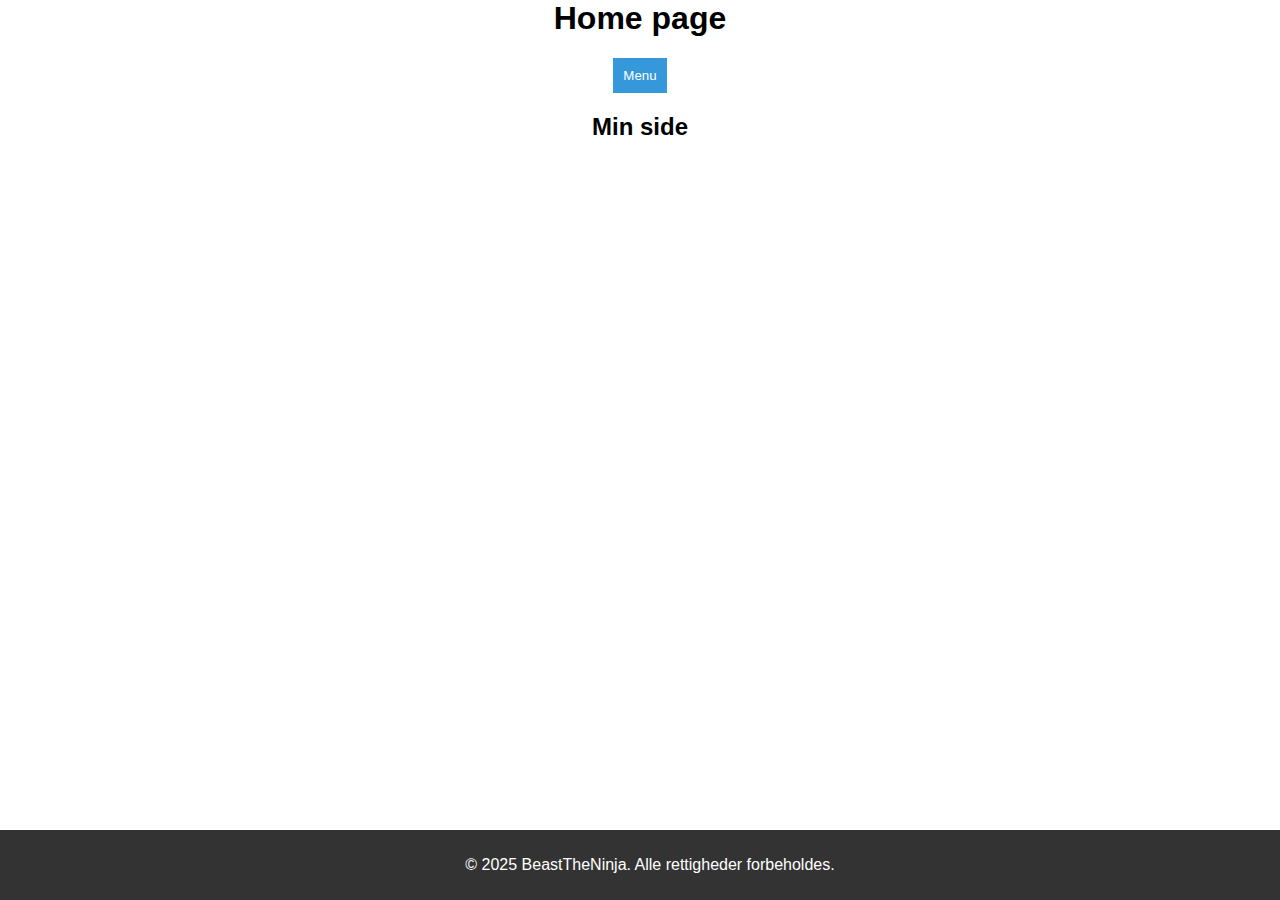
<file: index.html>
<html lang="en">
<head>
    <meta charset="UTF-8">
    <meta name="viewport" content="width=device-width, initial-scale=1.0">
    <title></title>
    <link rel="stylesheet" href="assests/css/main.css">
</head>
<body>
    <!-- GLOBAL HEADER  -->
    <header>
        <h1>Home page</h1>
    </header>
    <!-- GLOBAL NAVBAR -->
    <nav>
        <div class="dropdown">
            <button class="dropbtn">Menu</button>
            <div class="dropdown-content">
                <a href="index.html">Hjem</a>
                <a href="#Om os">Om os</a>
                <a href="Kontakt os.html">Kontakt</a>
                <a href="login.html">LogIn</a>
                <a href="register.html">Registrer</a>
            </div>
        </div>
    </nav>
    <!-- MAIN CONTENT -->
     <main>
        <header> <h2>Min side</h2></header>
        
     </main>
     <footer>
        <p>&copy; 2025 BeastTheNinja. Alle rettigheder forbeholdes.</p>
    </footer>
</body>
</html>
</file>
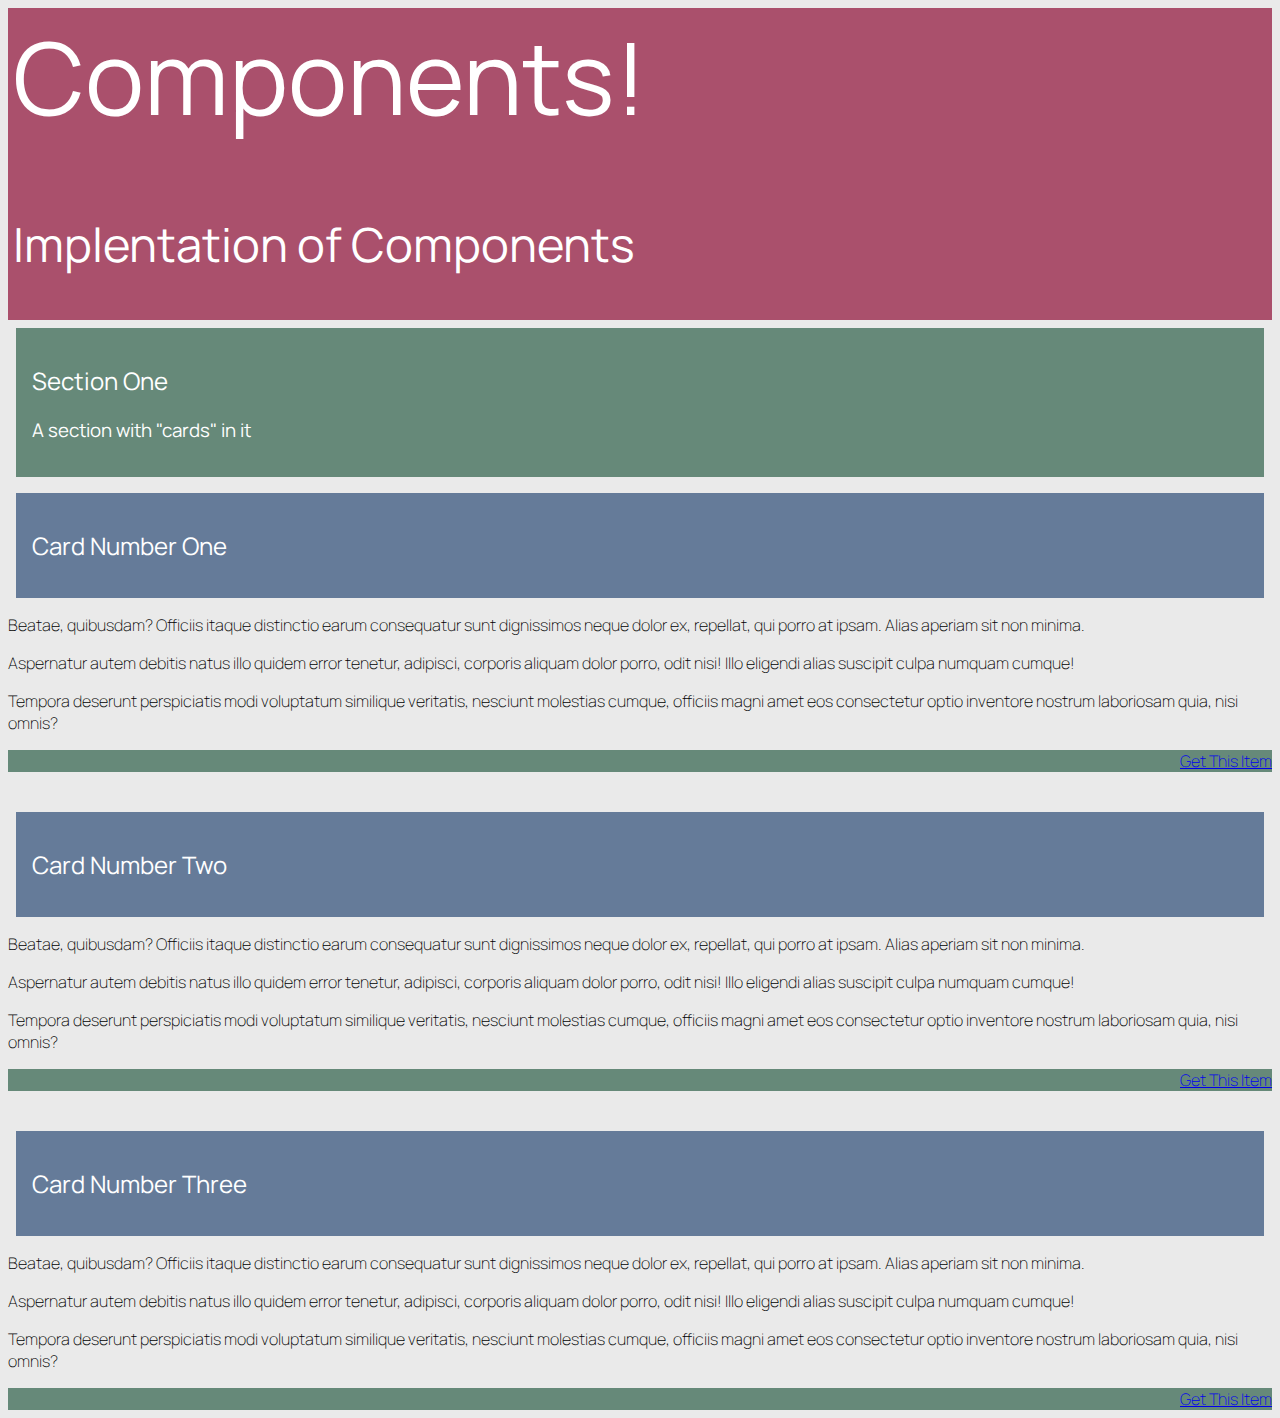
<file: challengeCardOne.html>
<html lang="en">
<head>
    <meta charset="UTF-8">
    <meta name="viewport" content="width=device-width, initial-scale=1.0">
    <title>Cards Challenge One</title>
    <link rel="stylesheet" href="assests/css/challengeCardsOne.css">
    <script src="assests/js/Challengecards.js" defer></script>
</head>
<!-- A LINK MODULET -->
<div id="loginModal" class="modal">
    <div class="modal-content">
        <span class="close">&times;</span>
        <h2>Login</h2>
        <input type="text" id="login-username" placeholder="Brugernavn">
        <span id="username-error" class="error-message"></span>
        <input type="password" id="login-password" placeholder="Adgangskode">
        <span id="password-error" class="error-message"></span>
        <button id="loginBtn">Login</button>
    </div>
</div>
<body>
    <!-- GLOBAL HEADER  -->
    <header class="main-header">
        <h1>Components!</h1>
        <h2>Implentation of Components</h2>
    </header>
<main>
    <!-- SECTION ONE  -->
     <section class="sectionOne">
        <figure>
        <header>
            <hgroup>
                <h2>Section One</h2>
                <h3>A section with "cards" in it</h3>
            </hgroup>
        </header>
    </figure>
        <!-- COMPONET CONTAINER -->
        <div>
            <figure>
                <header>
                    <h2>Card Number One</h2>
                </header>
                <figcaption>
                    <p>Beatae, quibusdam? Officiis itaque distinctio earum consequatur sunt dignissimos neque dolor ex, repellat, qui porro at ipsam. Alias aperiam sit non minima.</p>
                    <p>Aspernatur autem debitis natus illo quidem error tenetur, adipisci, corporis aliquam dolor porro, odit nisi! Illo eligendi alias suscipit culpa numquam cumque!</p>
                    <p>Tempora deserunt perspiciatis modi voluptatum similique veritatis, nesciunt molestias cumque, officiis magni amet eos consectetur optio inventore nostrum laboriosam quia, nisi omnis?</p>
                <footer class="linkMe">
                    <a href="#">Get This Item</a>
                </footer>
                </figcaption>
            </figure>
            <figure>
                <header>
                    <h2>Card Number Two</h2>
                </header>
                <figcaption>
                    <p>Beatae, quibusdam? Officiis itaque distinctio earum consequatur sunt dignissimos neque dolor ex, repellat, qui porro at ipsam. Alias aperiam sit non minima.</p>
                    <p>Aspernatur autem debitis natus illo quidem error tenetur, adipisci, corporis aliquam dolor porro, odit nisi! Illo eligendi alias suscipit culpa numquam cumque!</p>
                    <p>Tempora deserunt perspiciatis modi voluptatum similique veritatis, nesciunt molestias cumque, officiis magni amet eos consectetur optio inventore nostrum laboriosam quia, nisi omnis?</p>
                <footer class="linkMe">
                    <a href="#">Get This Item</a>
                </footer>
                </figcaption>
            </figure>
            <figure>
                <header>
                    <h2>Card Number Three</h2>
                </header>
                <figcaption>
                    <p>Beatae, quibusdam? Officiis itaque distinctio earum consequatur sunt dignissimos neque dolor ex, repellat, qui porro at ipsam. Alias aperiam sit non minima.</p>
                    <p>Aspernatur autem debitis natus illo quidem error tenetur, adipisci, corporis aliquam dolor porro, odit nisi! Illo eligendi alias suscipit culpa numquam cumque!</p>
                    <p>Tempora deserunt perspiciatis modi voluptatum similique veritatis, nesciunt molestias cumque, officiis magni amet eos consectetur optio inventore nostrum laboriosam quia, nisi omnis?</p>
                <footer class="linkMe">
                    <a href="#">Get This Item</a>
                </footer>
                </figcaption>
            </figure>
        </div>
    </section>
</main>
</body>
</html>
</file>
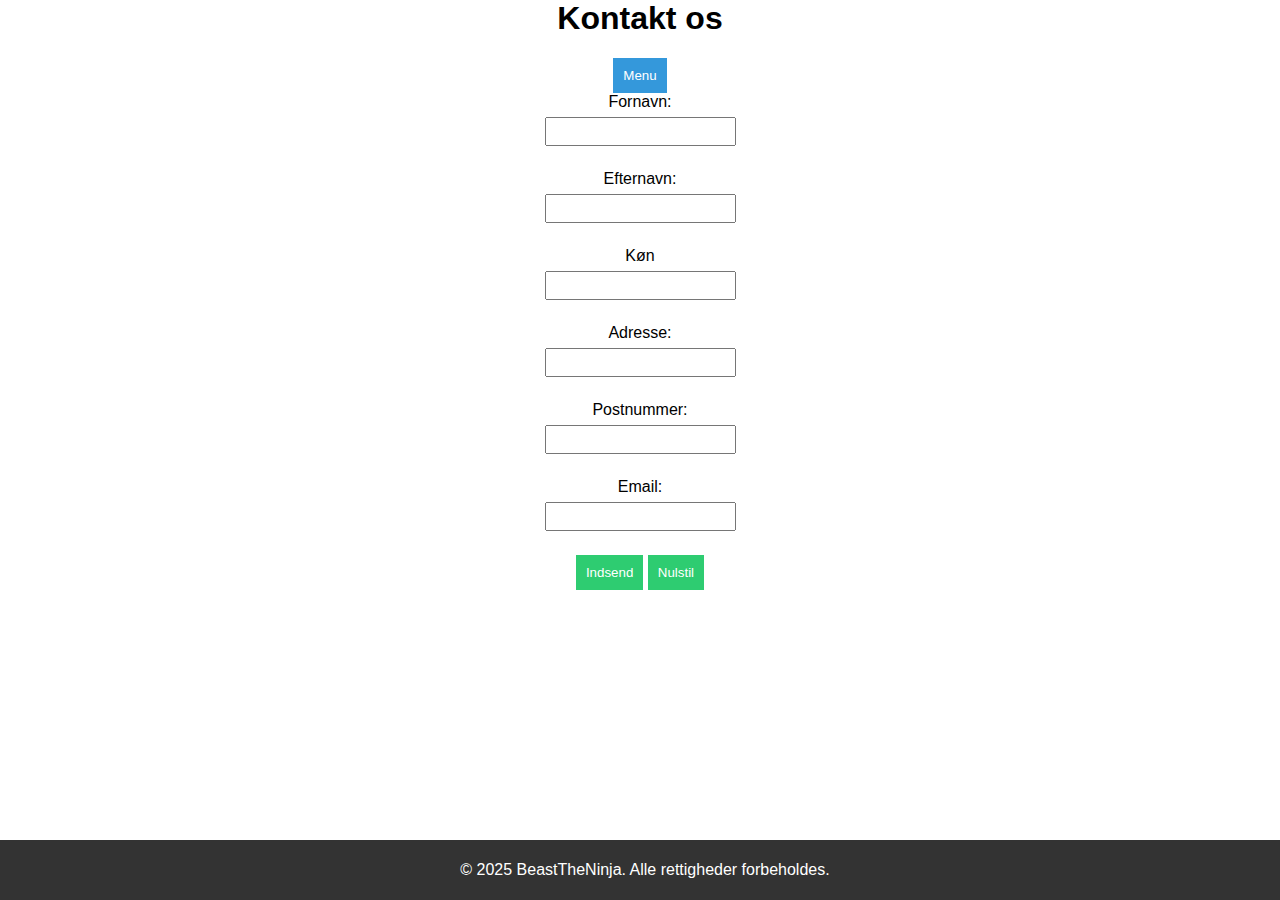
<file: formler.html>
<html lang="en">
<head>
    <meta charset="UTF-8">
    <meta name="viewport" content="width=device-width, initial-scale=1.0">
    <title>Kontakt os</title>
    <link rel="stylesheet" href="assests/css/formler.css">
    <script src="assests/js/formler.js" defer></script>
</head>
<body>
    <header><h1>Kontakt os</h1></header>
    <nav>
        <div class="dropdown">
            <button class="dropbtn">Menu</button>
            <div class="dropdown-content">
                <a href="index.html">Hjem</a>
                <a href="#">Om os</a>
                <a href="Kontakt os.html">Kontakt</a>
                <a href="login.html">LogIn</a>
                <a href="register.html">Registrer</a>
                <a href="formler.html">Formler</a>
            </div>
        </div>
    </nav>
    <!-- FORM VALIDERINGS -->
    <main>
        <div class="container">
        <form id="myForm">
            <label for="firstname">Fornavn:</label>
            <input type="text" id="firstname" name="firstname" required>
            <br>
            <label for="lastname">Efternavn:</label>
            <input type="text" id="lastname" name="lastname" required>
            <br>
            <label for="gender">Køn</label>
            <input type="text" id="gender" name="gender" required>
            <br>
            <label for="address">Adresse:</label>
            <input type="text" id="address" name="address" required>
            <br>
            <label for="zipcode">Postnummer:</label>
            <input type="text" id="zipcode" name="zipcode" required>
            <br>
            <label for="email">Email:</label>
            <input type="email" id="email" name="email" required>
            <br>
            <button type="submit">Indsend</button>
            <button type="reset">Nulstil</button>
        </form>
    </div>
    </main>
    <footer>
        <p>&copy; 2025 BeastTheNinja. Alle rettigheder forbeholdes.</p>
    </footer>
</body>
</html>
</file>
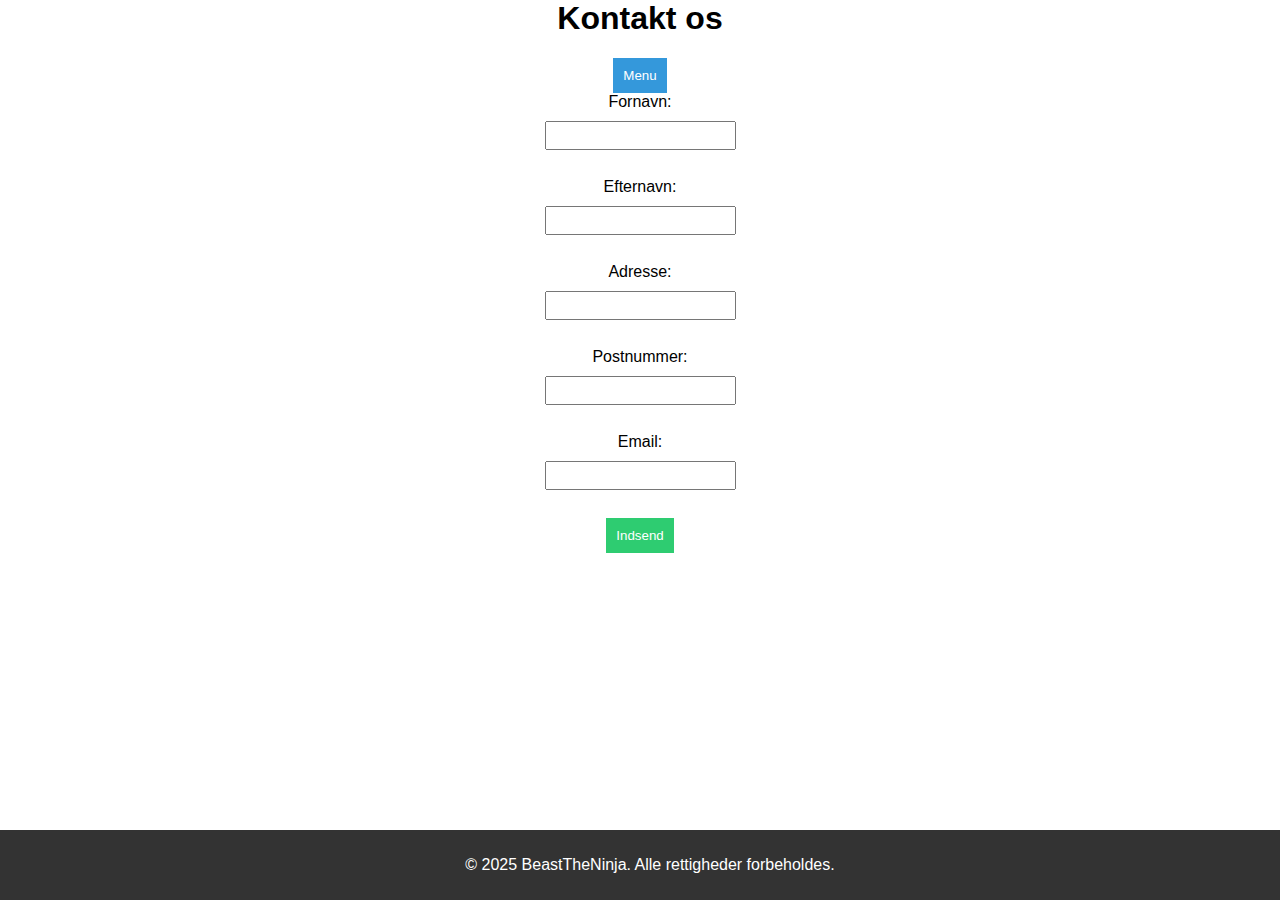
<file: Kontakt os.html>
<html lang="en">
<head>
    <meta charset="UTF-8">
    <meta name="viewport" content="width=device-width, initial-scale=1.0">
    <title>Kontakt os</title>
    <link rel="stylesheet" href="assests/css/main.css">
    <script src="assests/js/kontaktos.js" defer></script>
</head>
<body>
    <header><h1>Kontakt os</h1></header>
    <nav>
        <div class="dropdown">
            <button class="dropbtn">Menu</button>
            <div class="dropdown-content">
                <a href="index.html">Hjem</a>
                <a href="#">Om os</a>
                <a href="Kontakt os.html">Kontakt</a>
                <a href="login.html">LogIn</a>
                <a href="register.html">Registrer</a>
            </div>
        </div>
    </nav>
    <!-- FORM VALIDERINGS -->
    <main>
        <form id="myForm">
            <label for="firstname">Fornavn:</label>
            <input type="text" id="firstname" name="firstname" required>
            <br>
            <label for="lastname">Efternavn:</label>
            <input type="text" id="lastname" name="lastname" required>
            <br>
            <label for="address">Adresse:</label>
            <input type="text" id="address" name="address" required>
            <br>
            <label for="zipcode">Postnummer:</label>
            <input type="text" id="zipcode" name="zipcode" required>
            <br>
            <label for="email">Email:</label>
            <input type="email" id="email" name="email" required>
            <br>
            <button type="submit">Indsend</button>
        </form>
    </main>
    <footer>
        <p>&copy; 2025 BeastTheNinja. Alle rettigheder forbeholdes.</p>
    </footer>
</body>
</html>
</file>
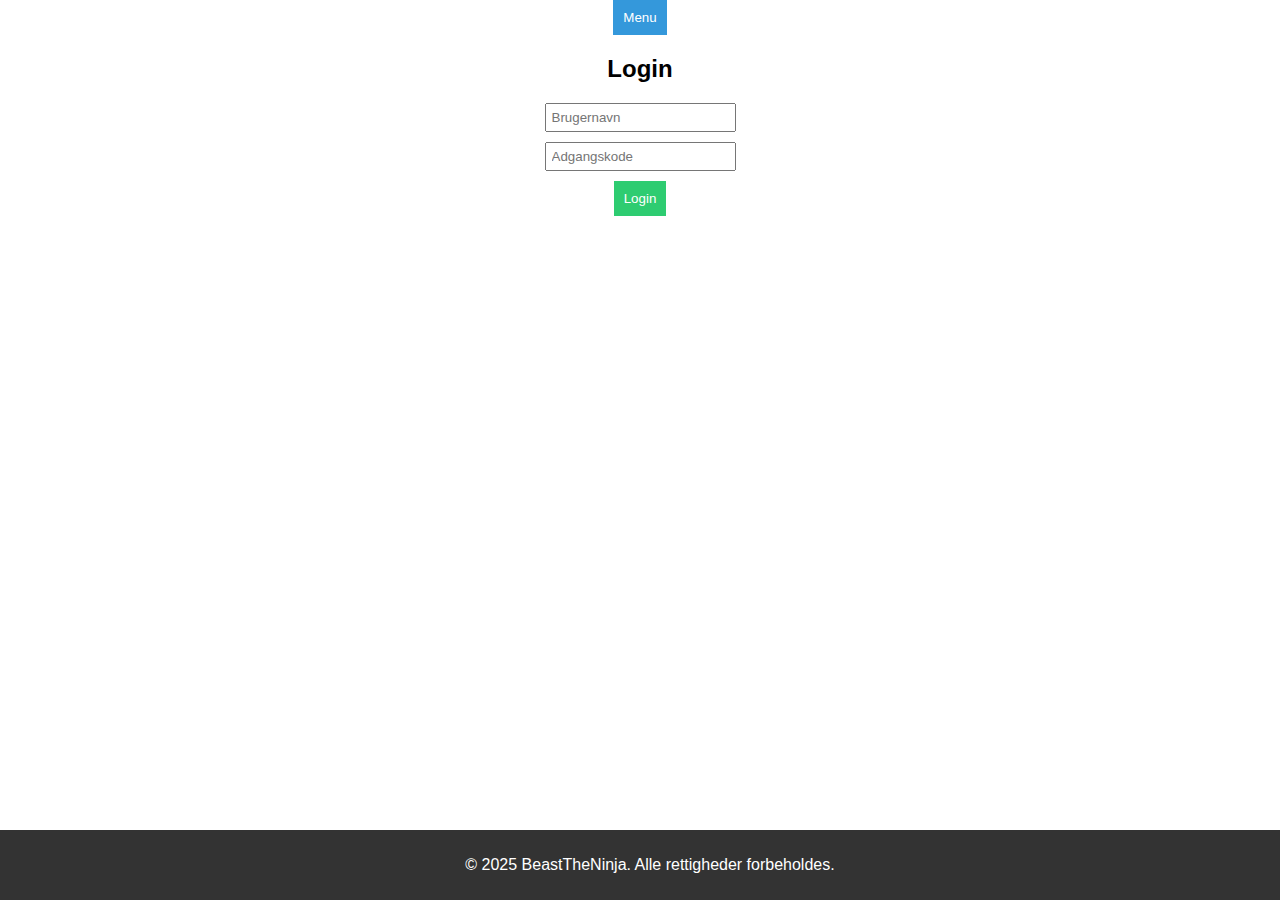
<file: login.html>
<!DOCTYPE html>
<html lang="da">
<head>
    <meta charset="UTF-8">
    <meta name="viewport" content="width=device-width, initial-scale=1.0">
    <title>Login og register</title>
    <link rel="stylesheet" href="assests/css/main.css">
    <script src="assests/js/login.js" defer></script>
</head>
<body>
    <header>
        <nav>
            <div class="dropdown">
                <button class="dropbtn">Menu</button>
                <div class="dropdown-content">
                    <a href="index.html">Hjem</a>
                    <a href="#">Om os</a>
                    <a href="Kontakt os.html">Kontakt</a>
                    <a href="login.html">LogIn</a>
                    <a href="register.html">Registrer</a>
                </div>
            </div>
        </nav>
    </header>
    <!-- GLOBAL LOG IN -->
    <main>
        <div class="auth-container">
            <h2>Login</h2>
            <input type="text" id="login-username" placeholder="Brugernavn">
            <input type="password" id="login-password" placeholder="Adgangskode">
            <button onclick="login()">Login</button>
        </div>
    </main>
    <footer>
        <p>&copy; 2025 BeastTheNinja. Alle rettigheder forbeholdes.</p>
    </footer>
</body>
</html>
</file>
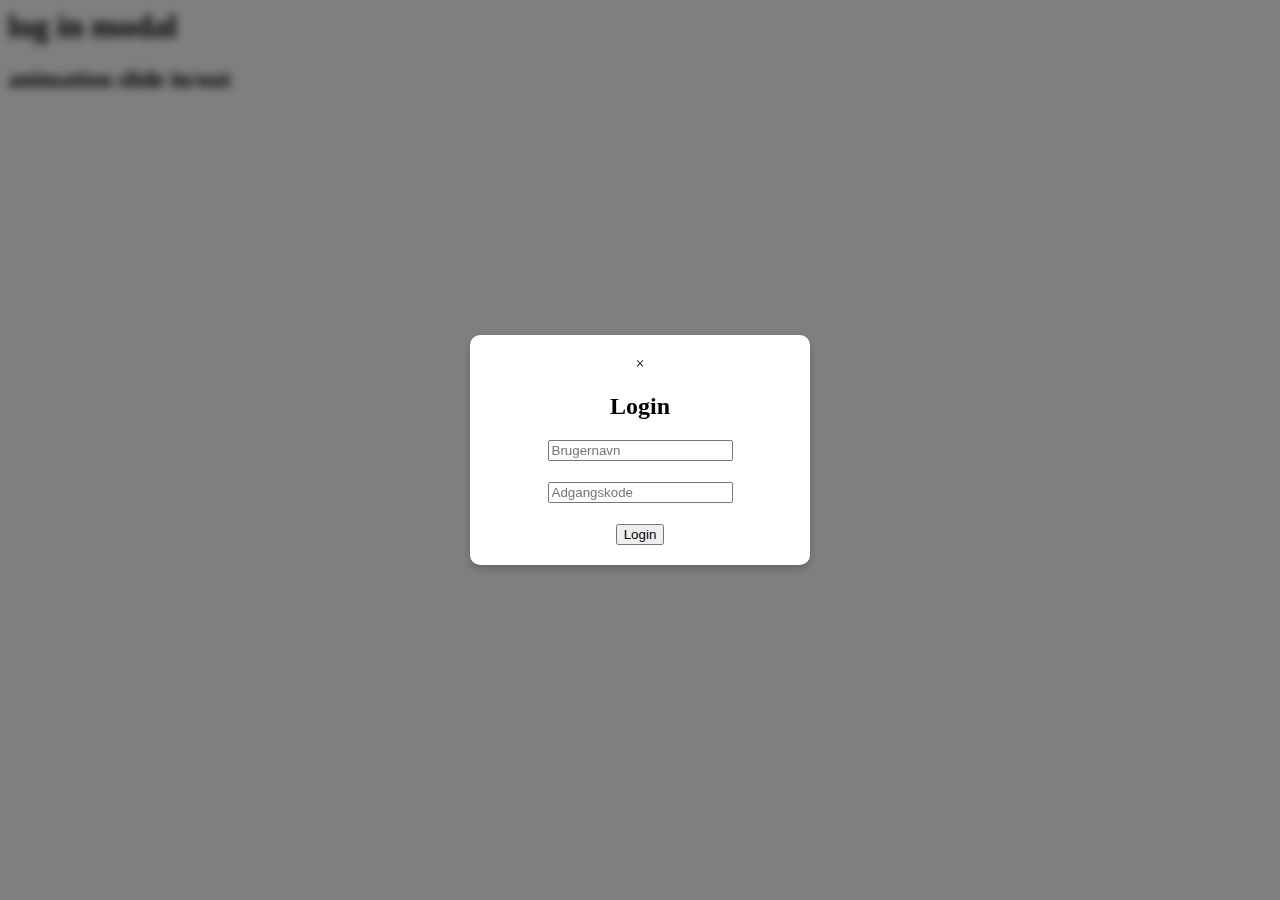
<file: popup-form.html>
<html lang="en">
<head>
    <meta charset="UTF-8">
    <meta name="viewport" content="width=device-width, initial-scale=1.0">
    <title>popup login</title>
    <link rel="stylesheet" href="assests/css/popup.css">
    <script src="assests/js/popup.js" defer></script>
</head>
<body>
    <header>
        <h1>log in modal</h1>
        <h2>animation slide in/out</h2>
    </header>
 <!-- LOGIN MODAL -->
<div id="loginModal" class="modal">
    <div class="modal-content">
        <span class="close">&times;</span>
        <h2>Login</h2>
    
        <input type="text" id="login-username" placeholder="Brugernavn">
        <span id="username-error" class="error-message"></span>
        
        <input type="password" id="login-password" placeholder="Adgangskode">
        <span id="password-error" class="error-message"></span>

        <button id="loginBtn">Login</button>
    </div>
</div>

</body>
</html>
</file>
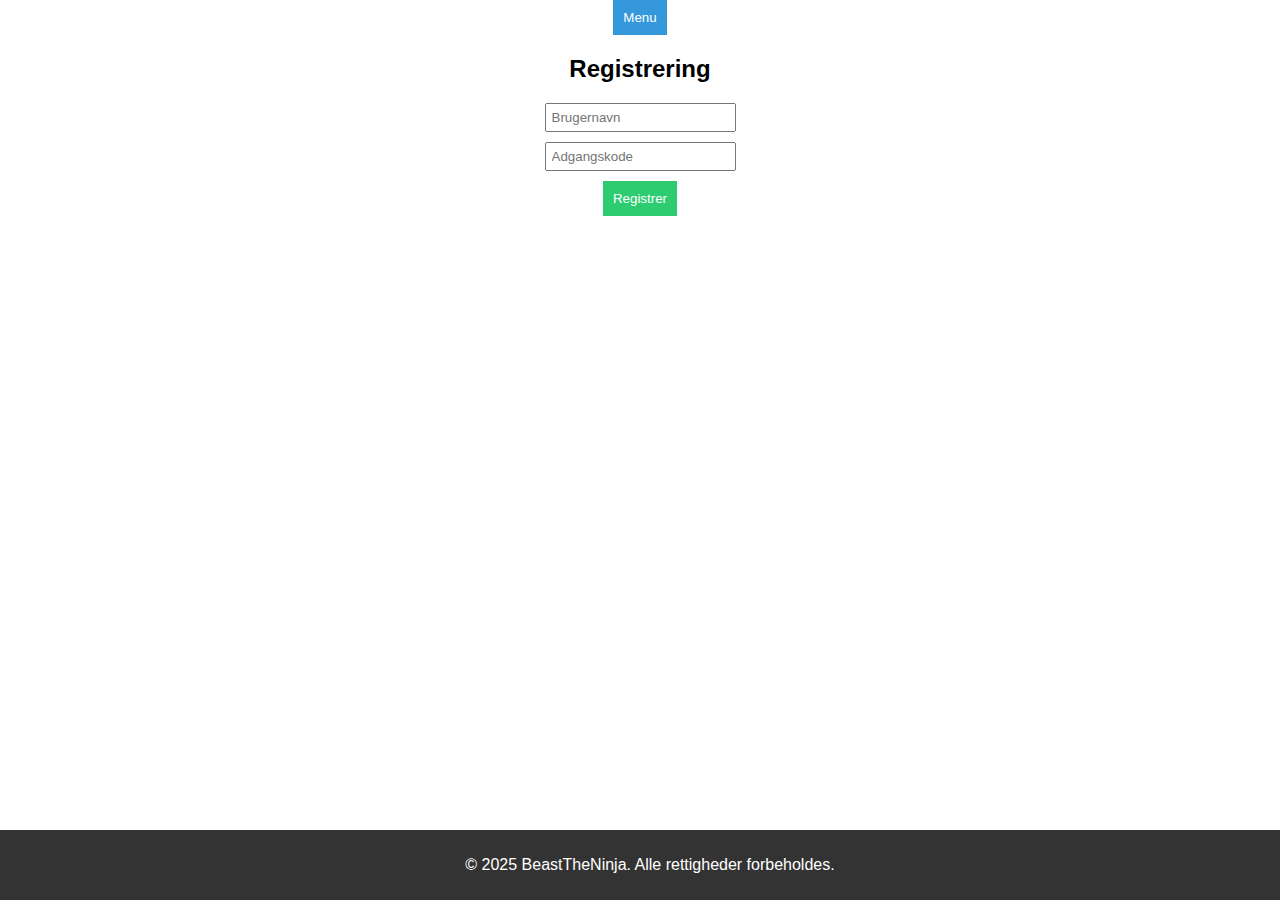
<file: register.html>
<html lang="en">
<head>
    <meta charset="UTF-8">
    <meta name="viewport" content="width=device-width, initial-scale=1.0">
    <title>Registrering</title>
    <link rel="stylesheet" href="assests/css/main.css">
    <script src="assests/js/register.js" defer></script>
</head>
<body>
    <header><h1></h1></header>
    <nav>
        <div class="dropdown">
            <button class="dropbtn">Menu</button>
            <div class="dropdown-content">
                <a href="index.html">Hjem</a>
                <a href="#">Om os</a>
                <a href="Kontakt os.html">Kontakt</a>
                <a href="login.html">LogIn</a>
                <a href="register.html">Registrer</a>
            </div>
        </div>
    </nav>
    <!-- GLOBAL REGISTER -->
    <main>
        <div class="auth-container">
            <h2>Registrering</h2>
            <input type="text" id="register-username" placeholder="Brugernavn">
            <input type="password" id="register-password" placeholder="Adgangskode">
            <button onclick="register()">Registrer</button>
        </div>
    </main>
    <footer>
        <p>&copy; 2025 BeastTheNinja. Alle rettigheder forbeholdes.</p>
    </footer>
</body>
</html>
</file>
<file: assests/css/main.css>
@import url(popup.css);
    /* #region GLOBAL STYLES */
       body {
            font-family: Arial, sans-serif;
            margin: 0;
            padding: 0;
            text-align: center;
        }
        footer {
            background-color: #333;
            color: white;
            padding: 10px;
            position: fixed;
            bottom: 0;
            width: 100%;
        }
        input {
            display: block;
            margin: 10px auto;
            padding: 5px;
        }
        button {
            padding: 10px;
            background-color: #2ecc71;
            color: white;
            border: none;
            cursor: pointer;
        }
        /* #endregion */
        /* #region DROP DOWN MENU */
        .dropdown {
            position: relative;
            display: inline-block;
        }
        .dropbtn {
            background-color: #3498db;
            color: white;
            padding: 10px;
            border: none;
            cursor: pointer;
        }
        .dropdown-content {
            display: none;
            position: absolute;
            background-color: white;
            box-shadow: 0px 8px 16px rgba(0, 0, 0, 0.2);
            min-width: 100px;
        }
        .dropdown-content a {
            display: block;
            padding: 10px;
            text-decoration: none;
            color: black;
        }
        .dropdown:hover .dropdown-content {
            display: block;
        }
        /* #endregion */
        /* #region LOGIN REGISTER */
        .auth-container {
            margin: 20px;
        }
        /* #endregion */
</file>
<file: assests/css/challengeCardsOne.css>
@import url('https://fonts.googleapis.com/css2?family=League+Spartan:wght@100..900&family=Manrope:wght@200..800&family=Roboto+Condensed:ital,wght@0,100..900;1,100..900&display=swap');
@import url(popup.css);
/* COLOR SCHEME */
:root{
    --mainHeader: #aa506c;
    --sectionOne: #668979;
    --Cards:        #657b99;
    --bgc: #eaeaea;
    --text:             #444444;
}
/* #region GLOBAL STYLES */
body{
    background-color: var(--bgc);
    font-family: 'Manrope';
    font-weight: 200;
}
h1,h2,h3{
    color: white;
    font-family: 'Manrope';
    font-weight: 400;
}
h1{
    font-size: 100px;
}
figure{
    margin: 0;
    padding: 0;
}
/* #endregion */
/* #region MAIN HEADER  */
.main-header{
    background-color: var(--mainHeader);
    padding: 0.3rem;
    margin: 0;
    padding-top: 0;
}
.main-header > h2{
    font-weight: 200px;
    font-size: 47px;
}
/* #endregion */
/* #region SECTION ONE  */
.sectionOne > figure > header{
    background-color: var(--sectionOne);
    padding: 1rem;
    margin: 0.5rem;
}
.sectionOne > div{
    display: grid;
    grid-template-rows: repeat(1, 1fr);
    gap: 2rem;
}
.sectionOne > div > figure > header{
    background-color: var(--Cards);
    margin: 0.5rem;
    padding: 1rem;
}
.sectionOne > div > figcaption{
    color: var(--text);
}
/* #endregion */
/* #region FOOTER  */
.linkMe{
    display: flex;
    justify-content: end;
}
.linkMe{
    background-color: var(--sectionOne);
}
/* #endregion */
/* #region MEDIA QUARIES */
/* DESKTOP */
@media (min-width: 1300px){
    .sectionOne > div{
        grid-template-columns: repeat(3, 1fr);
        gap: 1rem;
    }
    .linkMe{
        display: flex;
        justify-content: end;
    }
}
/* MOBILE  */
@media (max-width: 700px){
    .sectionOne > div{
        display: grid;
        grid-template-rows: repeat(1, 1fr);
        gap: 1rem;
    }
    .linkMe{
        display: flex;
        justify-content: end;
    }
}
/* #endregion */
</file>
<file: assests/css/formler.css>
@import url(popup.css);
/* #region GLOBAL STYLES */
   body {
        font-family: Arial, sans-serif;
        margin: 0;
        padding: 0;
        text-align: center;
    }
    footer {
        background-color: #333;
        color: white;
        padding: 5px;
        position: fixed;
        bottom: 0;
        width: 100%;
    }
    input {
        display: block;
        margin: 6px auto;
        padding: 5px;
    }
    button {
        padding: 10px;
        background-color: #2ecc71;
        color: white;
        border: none;
        cursor: pointer;
    }
    /* #endregion */
    /* #region DROP DOWN MENU */
    .dropdown {
        position: relative;
        display: inline-block;
    }
    .dropbtn {
        background-color: #3498db;
        color: white;
        padding: 10px;
        border: none;
        cursor: pointer;
    }
    .dropdown-content {
        display: none;
        position: absolute;
        background-color: white;
        box-shadow: 0px 8px 16px #00000033;
        min-width: 100px;
    }
    .dropdown-content a {
        display: block;
        padding: 10px;
        text-decoration: none;
        color: black;
    }
    .dropdown:hover .dropdown-content {
        display: block;
    }
    /* #endregion */
    /* #region LOGIN REGISTER */
    .auth-container {
        margin: 20px;
    }
    /* #endregion */
</file>
<file: assests/css/popup.css>
/* Skjult som standard */
.modal {
    display: none;
    position: fixed;
    z-index: 10;
    left: 0;
    top: 0;
    width: 100%;
    height: 100%;
    background: rgba(0, 0, 0, 0.5);
    backdrop-filter: blur(5px);
    display: flex;
    align-items: center;
    justify-content: center;
}

/* Modal Indhold */
.modal-content {
    background: white;
    padding: 20px;
    border-radius: 10px;
    text-align: center;
    position: relative;
    width: 300px;
    box-shadow: 0 4px 8px #00000033;
    
    /* Startposition udenfor skærmen */
    transform: translateY(-100%);
    opacity: 0;
    transition: transform 0.4s ease-out, opacity 0.4s ease-out;
}

/* Når modal er aktiv */
.modal.show .modal-content {
    transform: translateY(0);
    opacity: 1;
}

/* Slide-out animation */
.modal.hide .modal-content {
    transform: translateY(-100%);
    opacity: 0;
}

.error-message {
    color: red;
    font-size: 12px;
    display: block;
    height: 16px; /* Sørger for, at layoutet ikke hopper */
    margin-bottom: 5px;
}

/* Gør modal skjult, men synlig i baggrunden, når siden loader */
.modal {
    display: flex;
    opacity: 0;
    transition: opacity 0.4s ease-in-out;
}

/* Når modal åbnes, bliver den synlig */
.modal.show {
    opacity: 1;
}
</file>
